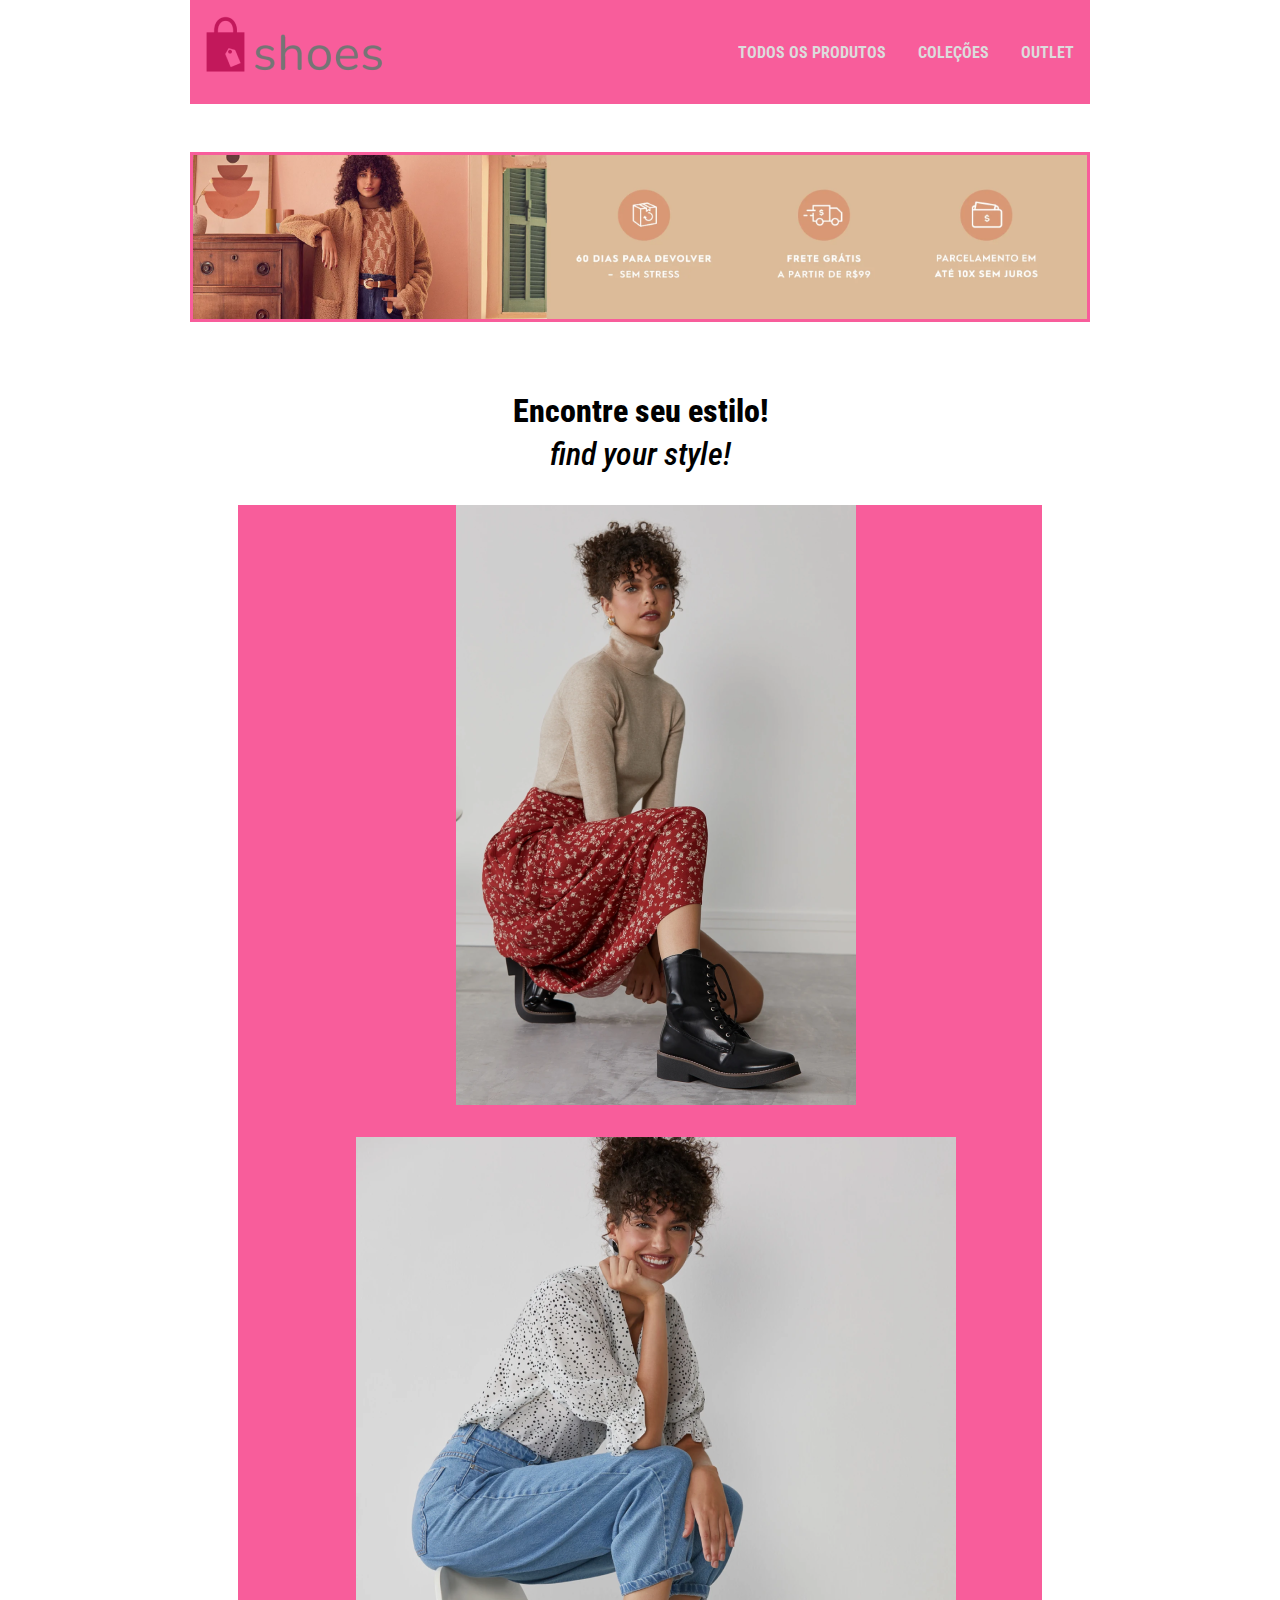
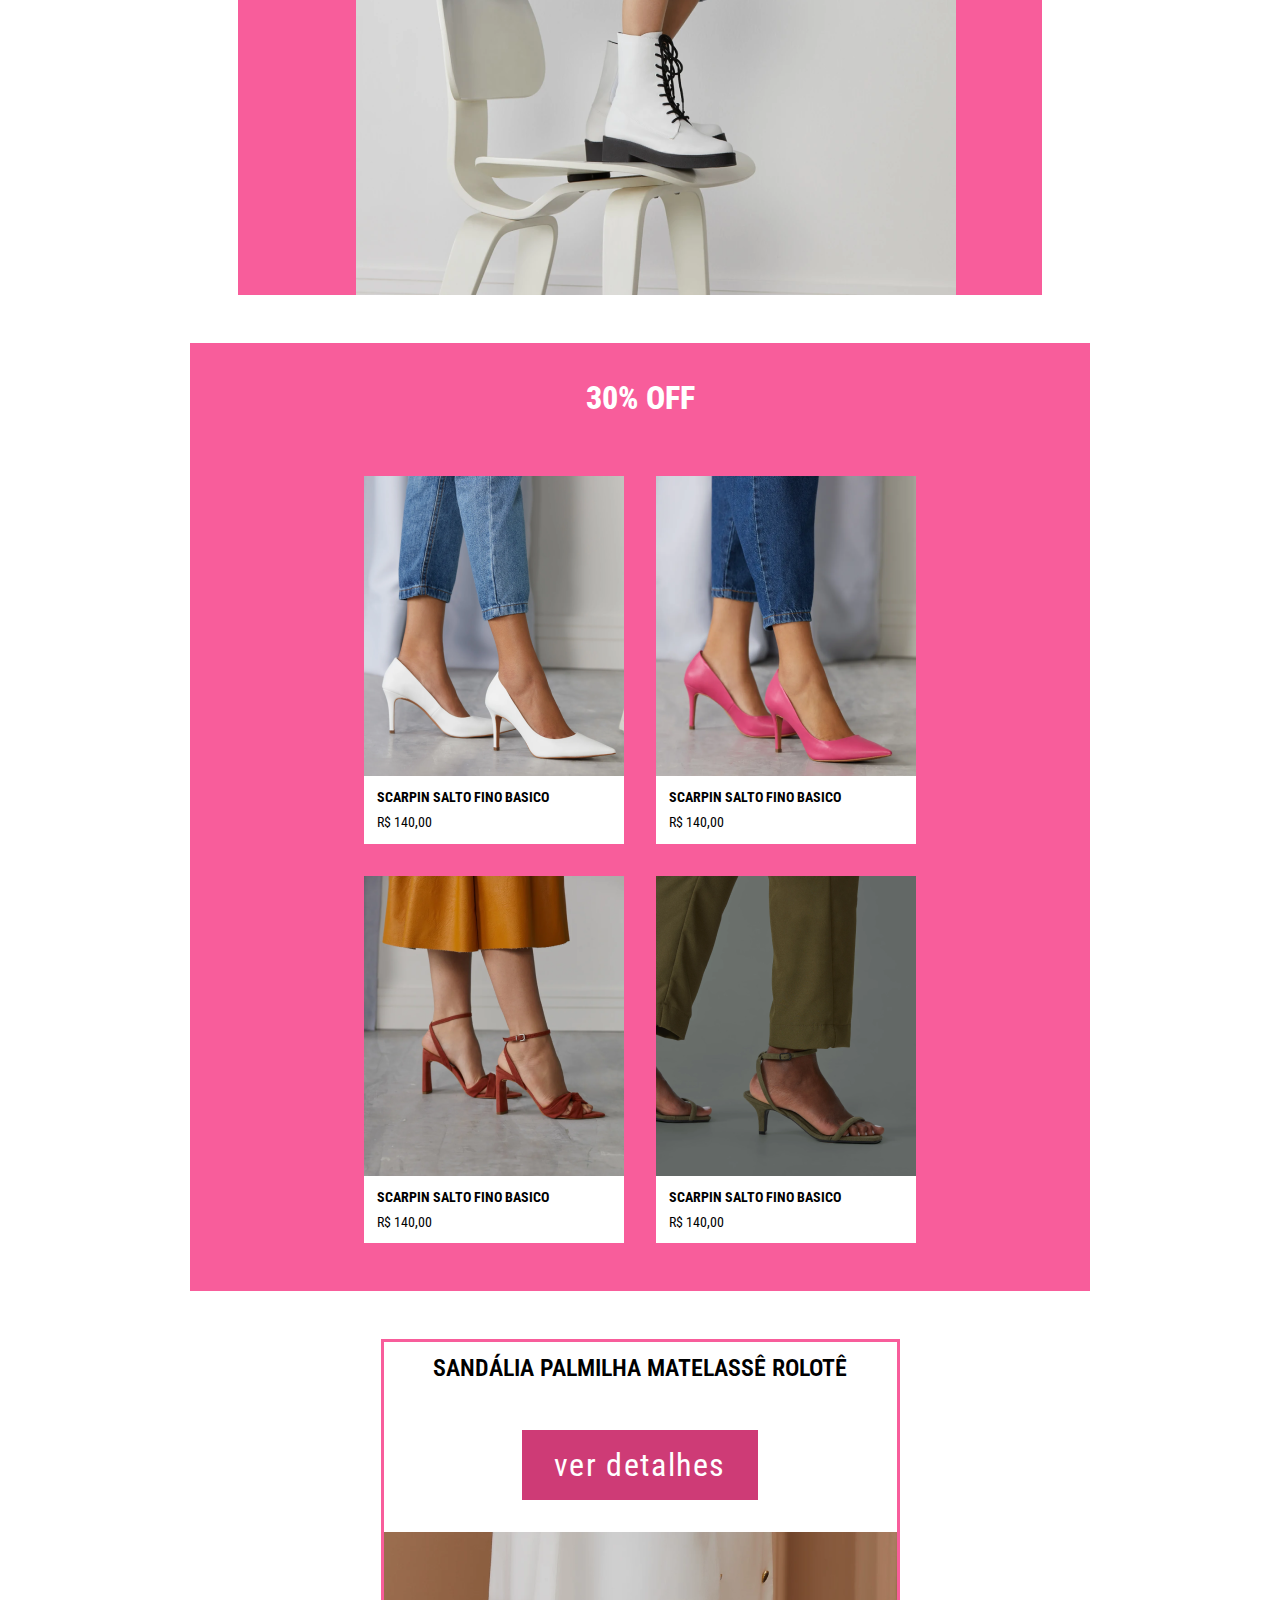
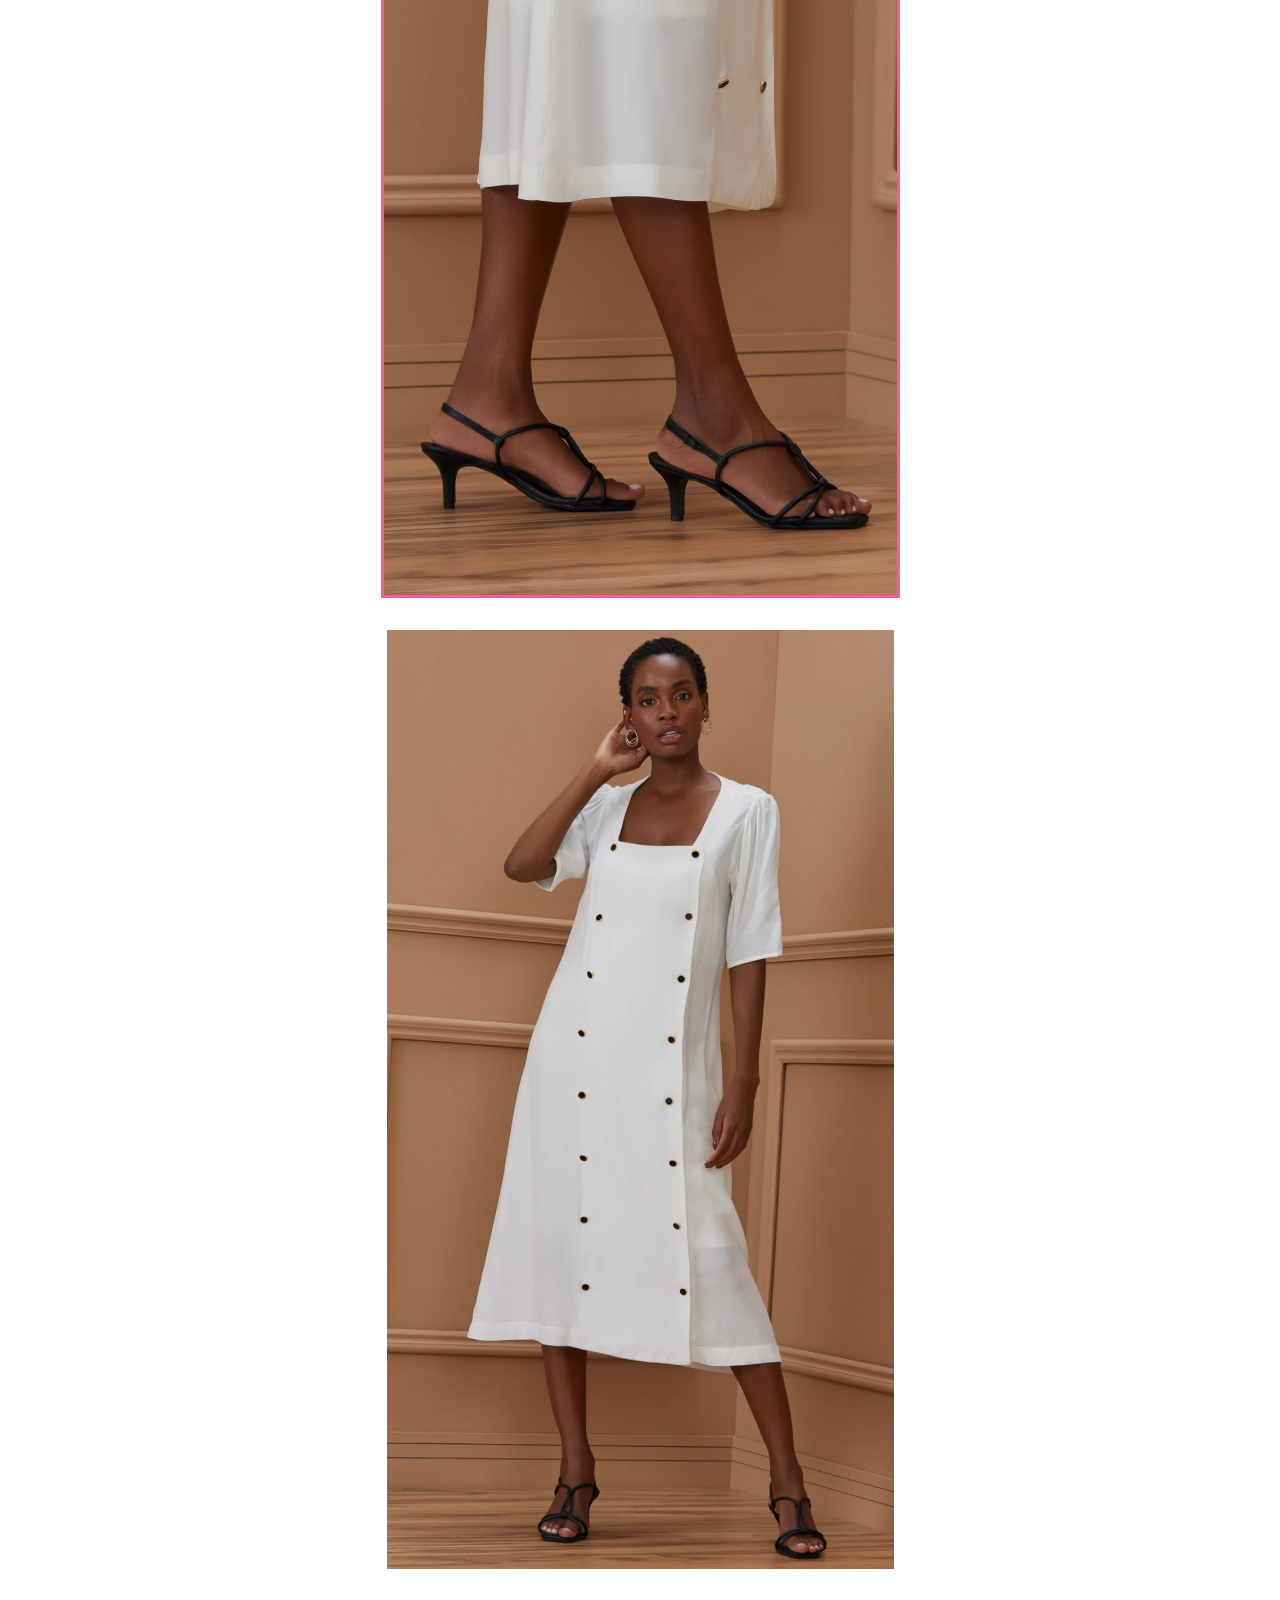
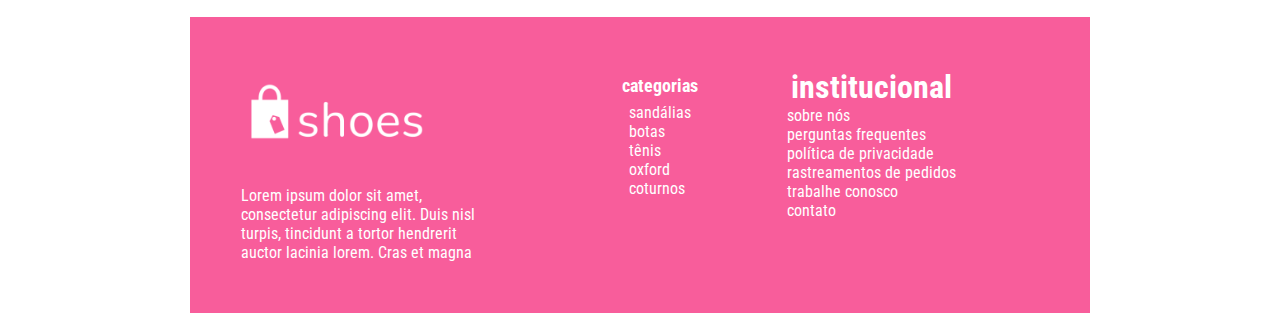
<file: index.html>
<!DOCTYPE html>
<html lang="en">
    <head>
        <meta charset="UTF-8">
        <meta http-equiv="X-UA-Compatible" content="IE=edge">
        <meta name="viewport" content="width=device-width, initial-scale=1.0">

        <link rel="stylesheet" href="style.css">
        <title>Shoes</title>
    </head>

    <body>
        <header>
            <img src="/img/logo-color.png" alt="">
            <nav>
                <ul>
                    <li><a href="#first">TODOS OS PRODUTOS</a></li>
                    <li><a href="#second">COLEÇÕES</a></li>
                    <li><a href="#third">OUTLET</a></li>
                </ul>
            </nav>
        </header>

        <main>
            <section class="banner">
                <img src="/img/banner.png" alt="">
            </section>

            <section class="first-section">
                <h1>Encontre seu estilo!</h1>
                <h3>find your style!</h3>

                <div class="container class1">
                    <img src="/img/photoshoot-1.png" alt="">
                    <img src="/img/photoshoot-2.png" alt="">
                </div>
            </section>

            <section id="second" class="second-section card">
                <h1>30% OFF</h1>
                <div class="container">
                    <div class="card">
                        <section>
                            <img src="/img/shoes1.png" alt="">
                        </section>

                        <footer>
                            <span class="card-title">SCARPIN SALTO FINO BASICO</span>
                            <span>R$ 140,00</span>
                        </footer>
                    </div>
                
                    <div class="card">
                        <section>
                            <img src="/img/shoes2.png" alt="">
                        </section>
                       
                        <footer>
                            <span class="card-title">SCARPIN SALTO FINO BASICO</span>
                            <span>R$ 140,00</span>
                        </footer>
                    </div>
                    <div class="card">
                        <section>
                            <img src="/img/shoes3.png" alt="">
                        </section>

                        <footer>
                            <span class="card-title">SCARPIN SALTO FINO BASICO</span>
                            <span>R$ 140,00</span>
                        </footer>
                    </div>
                
                    <div class="card">
                        <section>
                            <img src="/img/shoes4.png" alt="">
                        </section>

                        <footer>
                            <span class="card-title">SCARPIN SALTO FINO BASICO</span>
                            <span>R$ 140,00</span>
                        </footer>
                    </div>
                </div>
            </section>

            <section class="third-section">
                <div class="container">
                    <div class="column">
                        <div class="details">
                        <h1>SANDÁLIA PALMILHA MATELASSÊ ROLOTÊ</h1>

                        <button class="details-button">ver detalhes</button>
                        </div>
                    
                        <img src="/img/photoshoot-3.png" alt="">
                    </div>
                
                    <img src="/img/photoshoot-4.png" alt="">
                </div>
            </section>
        </main>

        <footer>
            <div class="column disclaimer">
                <img src="/img/logo-white.png" alt="">
                <p>Lorem ipsum dolor sit amet, consectetur adipiscing elit. Duis nisl turpis, tincidunt a tortor hendrerit auctor lacinia lorem. Cras et magna
                </p>
            </div>
            <div class="column categories">
                <nav>
                    <h1>categorias</h1>
                    <ul>
                        <li>sandálias</li>
                        <li>botas</li>
                        <li>tênis</li>
                        <li>oxford</li>
                        <li>coturnos</li>
                    </ul>
                </nav>
            </div>
            <div class="column institucional">
                <nav>
                    <h1>institucional</h1>
                    <ul>
                        <li>sobre nós</li>
                        <li>perguntas frequentes</li>
                        <li>política de privacidade</li>
                        <li>rastreamentos de pedidos</li>
                        <li>trabalhe conosco</li>
                        <li>contato</li>
                    </ul>
                </nav>
            </div>
        </footer>
    </body>
</html>
</file>
<file: style.css>
@import url('https://fonts.googleapis.com/css2?family=Roboto+Condensed&display=swap');

* {
    margin: 0;
    padding: 0;
    box-sizing: border-box;
  }
  
  body * {
    display: flex;
    flex-flow: column;
    align-items: center;
    font-family: 'Roboto Condensed', sans-serif;
  }
  
  header {
    display: flex;
    flex-direction: row;
    flex-wrap: nowrap;
    align-items: center;
    justify-content: space-between;
    background-color: #f85d9b;
  
  }
  
  header nav {
    display: flex;
    align-items: center;
    
  }
  
  header nav ul {
    display: flex;
    flex-flow: row;
    padding: 0;
    margin: 0;
    list-style: none;
  }
  
  header nav a {
    text-decoration: none;
    color: gainsboro;
    display: block;
    padding: 1rem;
    font-weight: bold;
  }
  
  .banner img {
    width: 100%;
    max-width: 100%;
    border: solid  #f85d9b;
    box-sizing: border-box;
    padding: -.2rem;
    margin: 3rem;
  }
  
  .first-section {
    display: flex;
    flex-direction: column;
    flex-wrap: wrap;
    align-items: center;
    
  }
  
  .first-section > h1 {
    font-style: normal;
    font-weight: 800;
    font-size: xx-large;
    line-height: 82px;
  }

  .first-section > h3 {
    font-style: italic;
    font-weight: 500;
    font-size: xx-large;
    line-height: 5px;
  }
  
  .container {
    display: flex;
    flex-flow: row wrap;
    align-items: center;
    justify-content: center;
    gap: 2rem;
    margin: 3rem;
  }
  
  .class1  {
    background-color: #f85d9b;
    padding-left: 2rem;
  }
  
  .second-section {
    display: flex;
    flex-direction: column;
    align-items: center;
    color: white;
    background-color: #f85d9b;
  }
  
  .second-section > h1 {
    font-style: normal;
    font-weight: 800;
    font-size: xx-large;
    line-height: 60px;
    margin-top: 25px;
  }
  
  .card {
    display: flex;
    flex-direction: column;
  }
    
  .card section {
    max-height: 300px;
    align-items: stretch;
  }
  
  .card footer {
    display: flex;
    flex-direction: column;
    align-items: flex-start;
    color: black;
    background-color: white;
    padding: .8rem;
    margin: 0;
    font-size: .9rem;
    
  }
    
  .card .card-title {
    font-weight: bold;
    margin-bottom: .5rem;
    
  }
  
  .column {
    display: flex;
    flex-direction: column;
    row-gap: 1rem;
    align-self: stretch;
    border: solid  #f85d9b;
    
  }
  
  .third-section .details-button {
    background-color: #ce3b76;
    padding: 1rem 2rem;
    border: none;
    color: white;
    font-size: 2rem;
    letter-spacing: .1rem;
    margin-bottom: 1rem;
    
  }
  
  .third-section .details {
    flex-grow: 1;
  }
  
  .third-section .details h1 {
    font-weight: 600;
    font-size: x-large;
    line-height: 53px;
    margin-bottom: 35px;
  }
  
  footer {
    display: flex;
    flex-flow: row;
    align-items: center;
    background-color: #f85d9b;
    padding: 3rem;
    color: white;
    width: 100%;
  }
  
  .column.disclaimer {
    display: flex;
    flex-grow: 3;
    align-items: flex-start;
  }
  
  .column.disclaimer p {
    max-width: 250px;
    word-break: break-word;
  }
  
  .column.categories {
    display: flex;
    align-items: flex-start;
    justify-content: flex-start;
    flex-grow: 2;
  }
  
  .column.categories nav ul {
    display: flex;
    justify-content: flex-start;
    align-items: flex-start;
  }
  
  .column.institucional {
    display: flex;
    align-items: flex-start;
    justify-content: flex-start;
    flex-grow: 2;
  }
  
  .column.institucional nav ul {
    display: flex;
    justify-content: flex-start;
    align-items: flex-start;
  }
  
  footer .column img {
    max-width: 12rem;
  }
  
  .column.categories nav > h1 {
    font-size: large;
    line-height: 35px;
  }







  @media screen and (max-width: 1920px) {
    body{
    width:100vh;
    height: 100vw;
    margin: 0 auto;
    margin: 0 auto;
}
}
</file>
